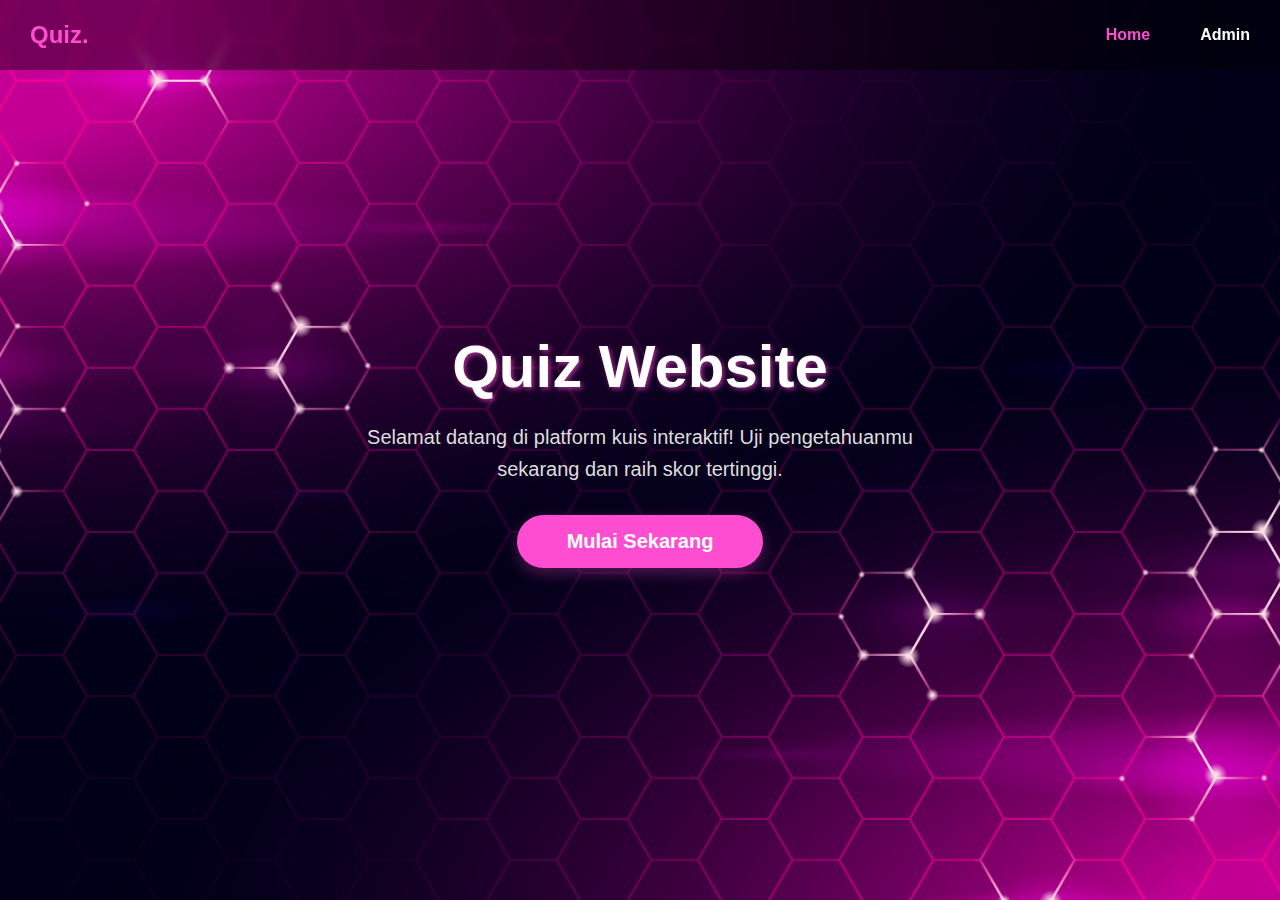
<file: Komputasi-Awan/index.html>
<!DOCTYPE html>
<html lang="id">
<head>
  <meta charset="UTF-8" />
  <meta name="viewport" content="width=device-width, initial-scale=1.0" />
  <title>Quiz Website</title>
  <link rel="stylesheet" href="./css/style.css" />
  <style>
    body {
      margin: 0;
      font-family: 'Segoe UI', Tahoma, Geneva, Verdana, sans-serif;
      background: url('./img/background.jpg') no-repeat center center fixed;
      background-size: cover;
      color: #ffffff;
    }

    nav {
      display: flex;
      justify-content: space-between;
      align-items: center;
      background-color: rgba(0, 0, 0, 0.4);
      padding: 15px 30px;
    }

    nav .logo {
      font-size: 24px;
      font-weight: bold;
      color: #ff4dd2;
    }

    nav ul {
      list-style: none;
      display: flex;
      gap: 20px;
    }

    nav ul li a {
      text-decoration: none;
      color: white;
      font-weight: bold;
      transition: color 0.3s;
    }

    nav ul li a:hover,
    nav ul li a.active {
      color: #ff4dd2;
    }

    .hero {
      display: flex;
      justify-content: center;
      align-items: center;
      height: 90vh;
      text-align: center;
      padding: 0 20px;
      flex-direction: column;
    }

    .hero .content h1 {
      font-size: 60px;
      margin-bottom: 20px;
      color: #ffffff;
      text-shadow: 2px 2px 5px rgba(255, 77, 210, 0.6);
    }

    .hero .content p {
      font-size: 20px;
      line-height: 1.6;
      color: #dddddd;
      max-width: 600px;
      margin: 0 auto 30px;
    }

    .hero .content button {
      font-size: 20px;
      padding: 15px 50px;
      background-color: #ff4dd2;
      color: white;
      border: none;
      border-radius: 30px;
      cursor: pointer;
      font-weight: bold;
      transition: all 0.3s ease;
      box-shadow: 0 5px 15px rgba(255, 77, 210, 0.3);
    }

    .hero .content button:hover {
      background-color: white;
      color: #ff4dd2;
      box-shadow: 0 5px 20px rgba(255, 77, 210, 0.6);
    }

    .form-identitas {
      background-color: rgba(0, 0, 0, 0.6);
      padding: 30px;
      border-radius: 10px;
      margin-top: 30px;
      display: none;
    }

    .form-identitas input {
      width: 80%;
      padding: 10px;
      margin: 10px 0;
      border-radius: 5px;
      border: none;
    }

    .form-identitas button {
      background-color: #ff4dd2;
      padding: 10px 30px;
      border: none;
      color: white;
      border-radius: 5px;
      font-weight: bold;
      cursor: pointer;
      margin-top: 10px;
    }

    .form-identitas button:hover {
      background-color: white;
      color: #ff4dd2;
    }
  </style>
</head>
<body>
  <nav>
    <div class="logo">Quiz.</div>
    <ul>
      <li><a href="#" class="active">Home</a></li>
      <li><a href="admin.html">Admin</a></li>
    </ul>
  </nav>

  <section class="hero">
    <div class="content">
      <h1>Quiz Website</h1>
      <p>
        Selamat datang di platform kuis interaktif! Uji pengetahuanmu sekarang dan raih skor tertinggi.
      </p>
      <button onclick="tampilkanForm()">Mulai Sekarang</button>

      <!-- Form identitas mahasiswa -->
      <div class="form-identitas" id="formIdentitas">
        <h3>Masukkan Data Mahasiswa</h3>
        <input type="text" id="nama" placeholder="Nama lengkap" /><br />
        <input type="text" id="nim" placeholder="NIM" /><br />
        <button onclick="submitIdentitas()">Lanjut ke Kuis</button>
      </div>
    </div>
  </section>

  <script>
    function tampilkanForm() {
      document.getElementById("formIdentitas").style.display = "block";
    }

    function submitIdentitas() {
      const nama = document.getElementById("nama").value.trim();
      const nim = document.getElementById("nim").value.trim();

      if (!nama || !nim) {
        alert("Mohon isi nama dan NIM terlebih dahulu.");
        return;
      }

      // Simpan ke localStorage
      localStorage.setItem("namaMahasiswa", nama);
      localStorage.setItem("nimMahasiswa", nim);

      // Redirect ke quiz-setup.html
      window.location.href = "quiz-setup.html";
    }
  </script>
</body>
</html>
</file>
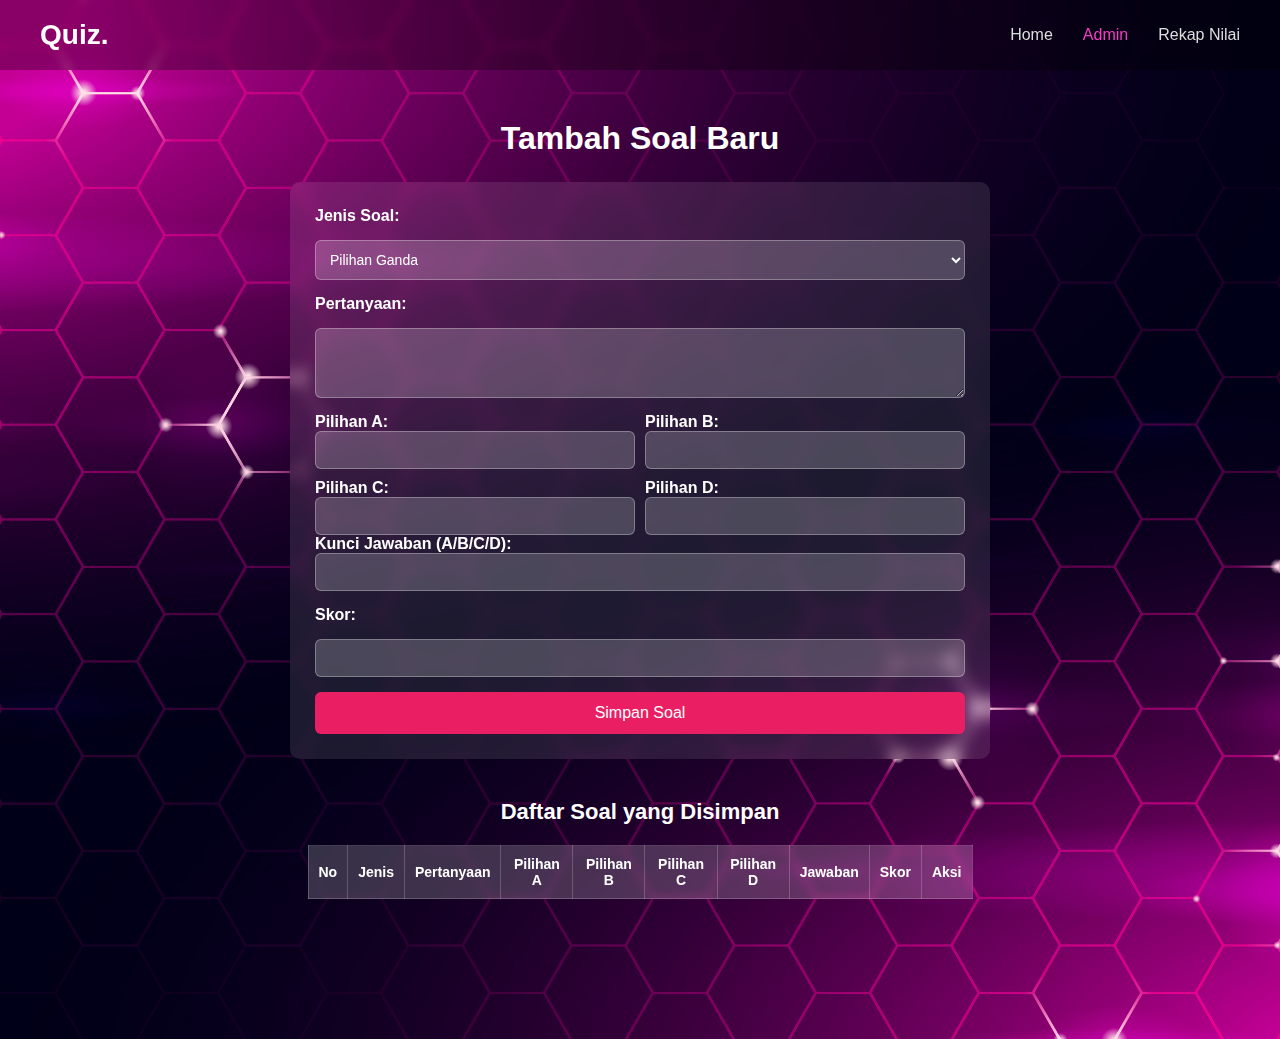
<file: Komputasi-Awan/admin.html>
<!-- admin.html -->
<!DOCTYPE html>
<html lang="id">
<head>
  <meta charset="UTF-8" />
  <meta name="viewport" content="width=device-width, initial-scale=1.0" />
  <title>Halaman Admin</title>
  <link rel="stylesheet" href="./css/style.css" />
</head>
<body>
  <nav>
    <div class="logo">Quiz.</div>
    <ul>
      <li><a href="index.html">Home</a></li>
      <li><a href="admin.html" class="active">Admin</a></li>
      <li><a href="nilai.html">Rekap Nilai</a></li>
    </ul>
  </nav>

  <section class="hero">
    <div class="content">
      <h1 class="form-title">Tambah Soal Baru</h1>
      <form id="questionForm" class="form-box">
        <label for="questionType">Jenis Soal:</label>
        <select id="questionType" name="questionType" required>
          <option value="pilihanGanda">Pilihan Ganda</option>
          <option value="essay">Essay</option>
          <option value="multiChoice">Multi-Choice</option>
        </select>

        <label for="question">Pertanyaan:</label>
        <textarea id="question" name="question" rows="3" required></textarea>

        <!-- Untuk pilihan ganda dan multi-choice -->
        <div id="pg-options">
          <div class="option-grid">
            <div>
              <label for="optionA">Pilihan A:</label>
              <input type="text" id="optionA" name="optionA" />
            </div>
            <div>
              <label for="optionB">Pilihan B:</label>
              <input type="text" id="optionB" name="optionB" />
            </div>
            <div>
              <label for="optionC">Pilihan C:</label>
              <input type="text" id="optionC" name="optionC" />
            </div>
            <div>
              <label for="optionD">Pilihan D:</label>
              <input type="text" id="optionD" name="optionD" />
            </div>
          </div>


          <!-- Khusus pilihan ganda -->
          <div id="correct-answer-pg">
            <label for="correctAnswer">Kunci Jawaban (A/B/C/D):</label>
            <input type="text" id="correctAnswer" name="correctAnswer" maxlength="1" />
          </div>
        </div>

        <!-- Untuk essay -->
        <div id="essay-answer" style="display: none;">
          <label for="correctEssay">Kunci Jawaban Essay:</label>
          <textarea id="correctEssay" name="correctEssay" rows="3"></textarea>
        </div>

        <!-- Untuk multi choice -->
        <div id="multi-choice" style="display: none;">
          <label for="correctMulti">Jawaban Benar (pisahkan dengan koma, contoh: A,C):</label>
          <input type="text" id="correctMulti" name="correctMulti" />
        </div>

        <label for="score">Skor:</label>
        <input type="number" id="score" name="score" required min="1" />

        <button type="submit">Simpan Soal</button>
      </form>

      <h2 class="table-title">Daftar Soal yang Disimpan</h2>
      <table id="questionTable" class="question-table">
        <thead>
          <tr>
            <th>No</th>
            <th>Jenis</th>
            <th>Pertanyaan</th>
            <th>Pilihan A</th>
            <th>Pilihan B</th>
            <th>Pilihan C</th>
            <th>Pilihan D</th>
            <th>Jawaban</th>
            <th>Skor</th>
            <th>Aksi</th>
          </tr>
        </thead>
        <tbody>
          <!-- Isi akan ditambahkan via JavaScript -->
        </tbody>
      </table>
    </div>
  </section>

  <script src="./js/admin.js"></script>
</body>
</html>
</file>
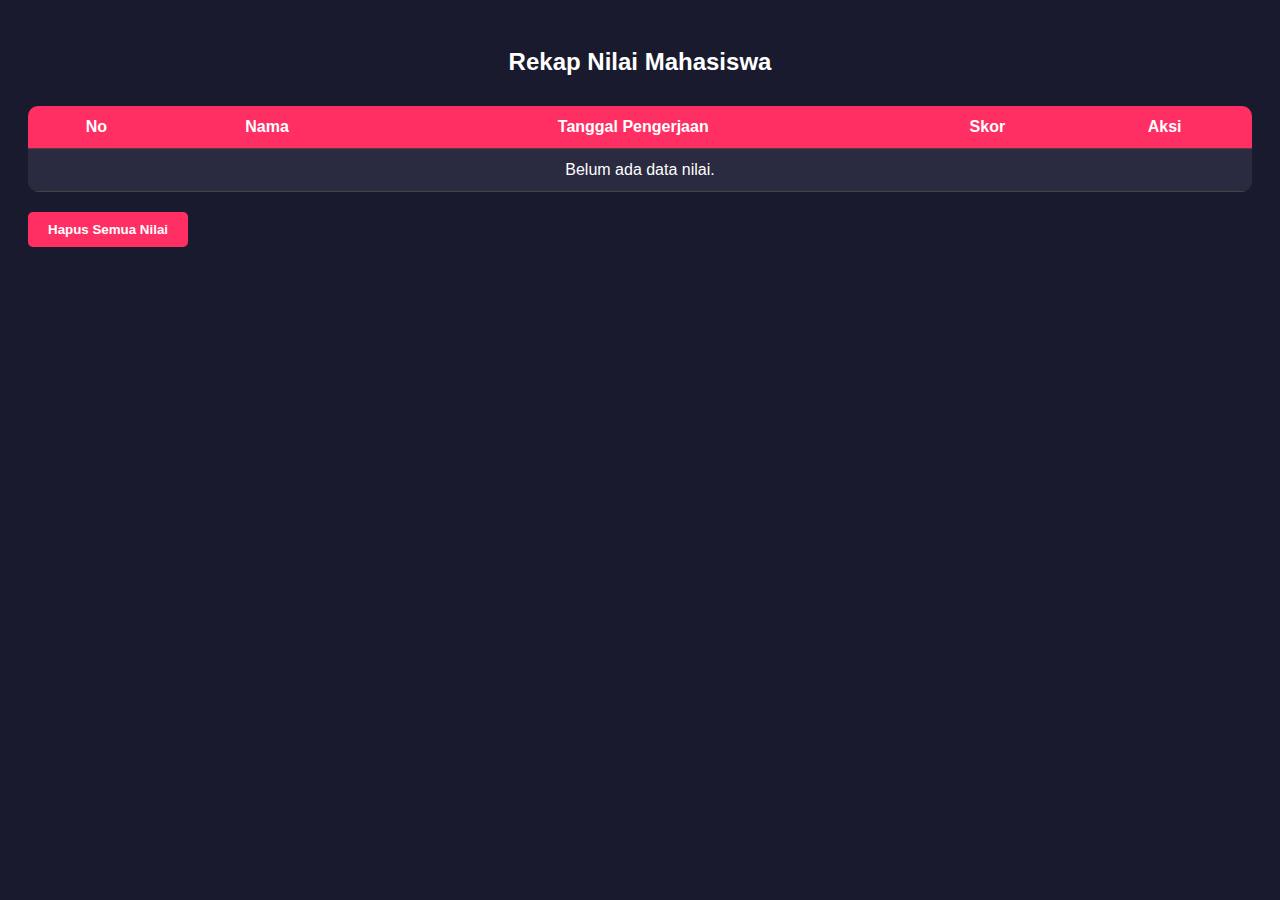
<file: Komputasi-Awan/nilai.html>
<!DOCTYPE html>
<html lang="id">
<head>
  <meta charset="UTF-8" />
  <meta name="viewport" content="width=device-width, initial-scale=1.0" />
  <title>Rekap Nilai Mahasiswa</title>
  <style>
    body {
      font-family: Arial, sans-serif;
      background: #1a1a2e;
      color: #fff;
      padding: 20px;
    }

    h2 {
      text-align: center;
      margin-bottom: 30px;
    }

    table {
      width: 100%;
      border-collapse: collapse;
      background: #2a2a40;
      border-radius: 10px;
      overflow: hidden;
    }

    th, td {
      padding: 12px;
      text-align: center;
      border-bottom: 1px solid #444;
    }

    th {
      background-color: #ff2e63;
    }

    tr:hover {
      background-color: #383863;
    }

    .btn {
      display: inline-block;
      margin-top: 20px;
      padding: 10px 20px;
      background: #ff2e63;
      color: #fff;
      border: none;
      border-radius: 5px;
      font-weight: bold;
      cursor: pointer;
    }

    .btn:hover {
      background: #ff4e7a;
    }

    .btn-review {
      padding: 6px 12px;
      background-color: #08d9d6;
      color: #000;
      border: none;
      border-radius: 4px;
      cursor: pointer;
    }

    .btn-review:hover {
      background-color: #0bd3d0;
    }
  </style>
</head>
<body>
  <h2>Rekap Nilai Mahasiswa</h2>
  <table>
    <thead>
      <tr>
        <th>No</th>
        <th>Nama</th>
        <th>Tanggal Pengerjaan</th>
        <th>Skor</th>
        <th>Aksi</th>
      </tr>
    </thead>
    <tbody id="rekapTbody">
      <!-- Data akan ditampilkan di sini -->
    </tbody>
  </table>

  <button class="btn" onclick="hapusSemua()">Hapus Semua Nilai</button>

  <script>
    const data = JSON.parse(localStorage.getItem('riwayatKuis')) || [];
    const tbody = document.getElementById('rekapTbody');

    if (data.length === 0) {
      const row = document.createElement('tr');
      row.innerHTML = `<td colspan="5">Belum ada data nilai.</td>`;
      tbody.appendChild(row);
    } else {
      data.forEach((item, i) => {
        const row = document.createElement('tr');
        row.innerHTML = `
          <td>${i + 1}</td>
          <td>${item.nama || '-'}</td>
          <td>${item.tanggal}</td>
          <td>${item.skor}</td>
          <td><button class="btn-review" onclick="lihatJawaban(${i})">Lihat Jawaban</button></td>
        `;
        tbody.appendChild(row);
      });
    }

    function hapusSemua() {
      if (confirm("Yakin ingin menghapus semua data nilai?")) {
        localStorage.removeItem('riwayatKuis');
        location.reload();
      }
    }

    function lihatJawaban(index) {
      window.location.href = `review-jawaban.html?index=${index}`;
    }
  </script>
</body>
</html>
</file>
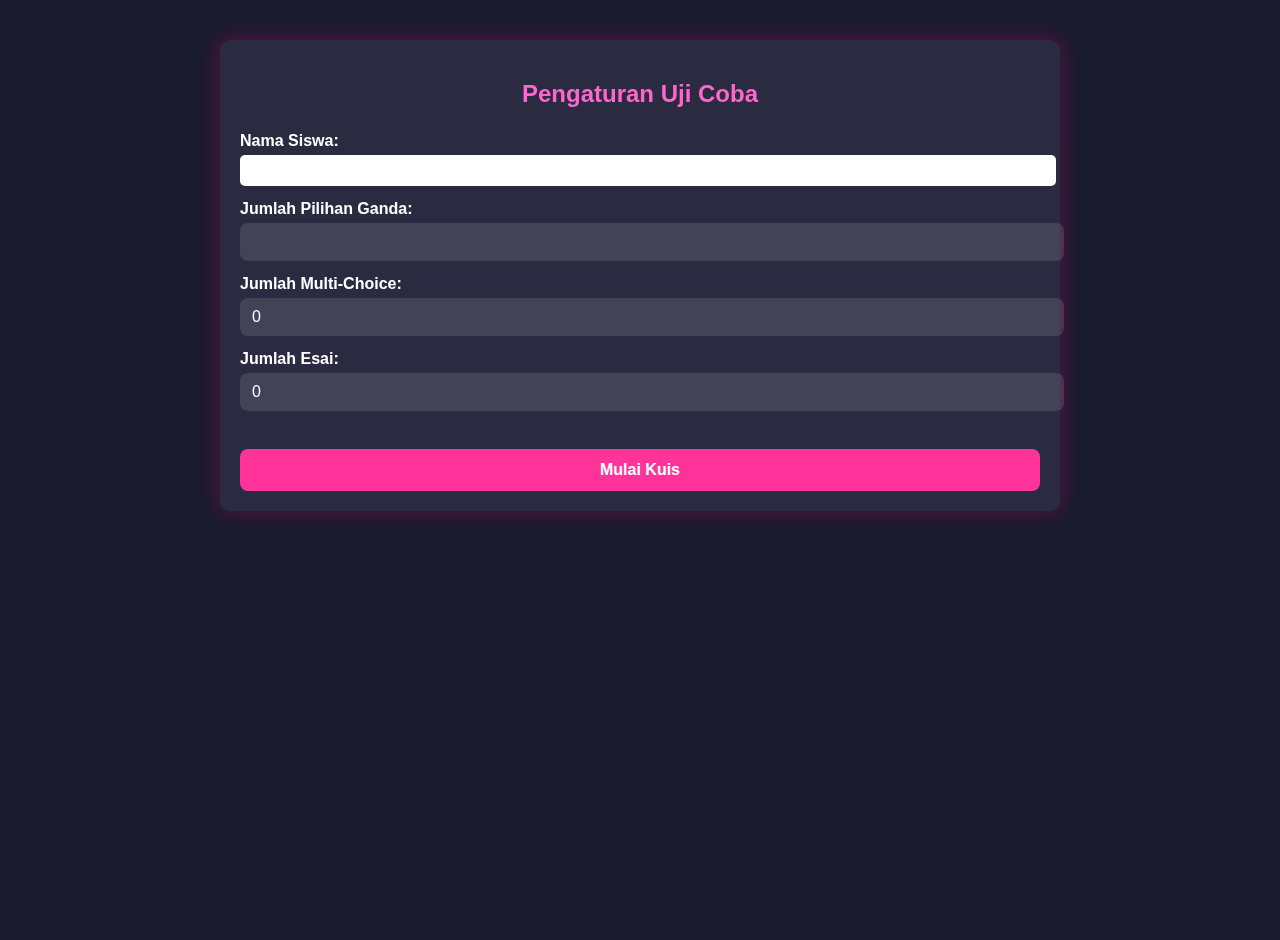
<file: Komputasi-Awan/quiz-setup.html>
<!DOCTYPE html>
<html lang="id">
<head>
  <meta charset="UTF-8" />
  <meta name="viewport" content="width=device-width, initial-scale=1.0">
  <title>Pengaturan & Uji Coba Kuis</title>
  <link rel="stylesheet" href="./css/quiz-setup.css" />
  <style>
    body {
      font-family: Arial, sans-serif;
      background: #1a1a2e;
      color: #fff;
      padding: 20px;
    }

    .form-container, .container {
      max-width: 800px;
      margin: auto;
      background: #2a2a40;
      padding: 20px;
      border-radius: 10px;
      margin-top: 20px;
    }

    label {
      display: block;
      margin-bottom: 10px;
    }

    input {
      padding: 8px;
      width: 100%;
      margin-top: 5px;
      border-radius: 5px;
      border: none;
    }

    button {
      margin-top: 15px;
      padding: 10px 25px;
      background-color: #ff4dd2;
      color: white;
      border: none;
      border-radius: 5px;
      cursor: pointer;
      font-weight: bold;
    }

    button:hover {
      background-color: white;
      color: #ff4dd2;
    }

    .soal-box {
      margin-bottom: 20px;
    }

    .hasil {
      margin-top: 30px;
      padding: 20px;
      background-color: #333;
      border-radius: 8px;
    }

    .status-bar {
      display: flex;
      justify-content: space-between;
      align-items: center;
      background: #3a3a55;
      padding: 10px 15px;
      margin-bottom: 20px;
      border-radius: 8px;
    }

    .status-bar span {
      font-weight: bold;
    }

    .timer {
      color: #ff4dd2;
    }

    .skor {
      color: #00ffcc;
    }
  </style>
</head>
<body>

  <!-- Form Pengaturan -->
  <div class="form-container" id="formPengaturan">
    <h2>Pengaturan Uji Coba</h2>
    <form id="quizSetupForm">
      <label>Nama Siswa:
        <input type="text" id="namaSiswa" required />
      </label>

      <label>Jumlah Pilihan Ganda:
        <input type="number" id="jumlahPG" min="1" max="20" required />
      </label>

      <label>Jumlah Multi-Choice:
        <input type="number" id="jumlahMulti" min="0" value="0" />
      </label>

      <label>Jumlah Esai:
        <input type="number" id="jumlahEsai" min="0" value="0" />
      </label>

      <button type="submit">Mulai Kuis</button>
    </form>
  </div>

  <!-- Kuis -->
  <div class="container" id="kuisContainer" style="display:none;">
    <h2>Sesi Uji Coba Kuis</h2>
    <div class="status-bar">
      <span class="timer">⏱️ Waktu: <span id="waktu">30</span> detik</span>
      <span class="skor">⭐ Skor: <span id="skorSekarang">0</span></span>
    </div>
    <div id="soalArea"></div>
  </div>

  <!-- Hasil -->
  <div class="container hasil" id="hasilContainer" style="display:none;">
    <h2>Hasil Uji Coba</h2>
    <div id="hasilOutput"></div>
  </div>

  <script>
    let soalDipilih = [];
    let namaSiswa = "";
    let currentIndex = 0;
    let waktuPerSoal = 30;
    let intervalId;
    let totalSkor = 0;

    document.getElementById("quizSetupForm").addEventListener("submit", function (e) {
      e.preventDefault();

      const jumlahPG = parseInt(document.getElementById("jumlahPG").value);
      const jumlahEsai = parseInt(document.getElementById("jumlahEsai").value);
      const jumlahMulti = parseInt(document.getElementById("jumlahMulti").value);

      namaSiswa = document.getElementById("namaSiswa").value.trim();
      localStorage.setItem("namaMahasiswa", namaSiswa);

      const semuaSoal = JSON.parse(localStorage.getItem("questions")) || [];

      const soalPG = semuaSoal.filter(soal => soal.tipe === "pg");
      const soalEsai = semuaSoal.filter(soal => soal.tipe === "esai");
      const soalMulti = semuaSoal.filter(soal => soal.tipe === "multi");

      if (soalPG.length < jumlahPG) {
        alert("Jumlah soal pilihan ganda yang tersedia kurang dari jumlah yang diminta.");
        return;
      }
      if (soalEsai.length < jumlahEsai) {
        alert("Jumlah soal esai yang tersedia kurang dari jumlah yang diminta.");
        return;
      }
      if (soalMulti.length < jumlahMulti) {
        alert("Jumlah soal multi-choice yang tersedia kurang dari jumlah yang diminta.");
        return;
      }

      soalDipilih = [
        ...soalPG.sort(() => 0.5 - Math.random()).slice(0, jumlahPG),
        ...soalEsai.sort(() => 0.5 - Math.random()).slice(0, jumlahEsai),
        ...soalMulti.sort(() => 0.5 - Math.random()).slice(0, jumlahMulti)
      ];

      document.getElementById("formPengaturan").style.display = "none";
      document.getElementById("kuisContainer").style.display = "block";

      currentIndex = 0;
      totalSkor = 0;
      document.getElementById("skorSekarang").innerText = 0;

      tampilkanSoal(currentIndex);
    });

    function tampilkanSoal(index) {
      const soal = soalDipilih[index];
      const soalArea = document.getElementById("soalArea");
      soalArea.innerHTML = "";

      const div = document.createElement("div");
      div.classList.add("soal-box");

      if (soal.tipe === "pg") {
        div.innerHTML = `
          <p><strong>Soal ${index + 1} (PG):</strong> ${soal.question}</p>
          ${["A", "B", "C", "D"].map(
            huruf => `
              <label><input type="radio" name="soal" value="${huruf}"> ${huruf}. ${soal["option" + huruf] || "-"}</label><br>
            `
          ).join("")}
          <button onclick="lanjutSoal()">Jawab</button>
        `;
      } else if (soal.tipe === "esai") {
        div.innerHTML = `
          <p><strong>Soal ${index + 1} (Esai):</strong> ${soal.question}</p>
          <textarea name="soal" rows="4" style="width: 100%; border-radius: 5px;"></textarea>
          <br><button onclick="lanjutSoal()">Jawab</button>
        `;
      } else if (soal.tipe === "multi") {
        div.innerHTML = `
          <p><strong>Soal ${index + 1} (Multi-Choice):</strong> ${soal.question}</p>
          ${["A", "B", "C", "D"].map(
            huruf => `
              <label><input type="checkbox" name="soal" value="${huruf}"> ${huruf}. ${soal["option" + huruf] || "-"}</label><br>
            `
          ).join("")}
          <button onclick="lanjutSoal()">Jawab</button>
        `;
      }

      soalArea.appendChild(div);
      mulaiTimer();
    }

    function mulaiTimer() {
      let waktu = waktuPerSoal;
      document.getElementById("waktu").innerText = waktu;
      clearInterval(intervalId);

      intervalId = setInterval(() => {
        waktu--;
        document.getElementById("waktu").innerText = waktu;

        if (waktu <= 0) {
          clearInterval(intervalId);
          lanjutSoal(); // otomatis lanjut jika waktu habis
        }
      }, 1000);
    }

  function lanjutSoal() {
    clearInterval(intervalId);
    const soal = soalDipilih[currentIndex];
    const waktuTersisa = parseInt(document.getElementById("waktu").innerText);
    const inputs = document.getElementsByName("soal");

    let skorSoal = 0;
    const skorMaks = parseInt(soal.score) || 10; // default 10 jika tidak diisi

    if (soal.tipe === "pg") {
      const jawaban = Array.from(inputs).find(input => input.checked);
      if (jawaban && jawaban.value === soal.correctAnswer) {
        skorSoal = skorMaks; // skor full jika benar
      }
    } else if (soal.tipe === "esai") {
      const jawabanEsai = inputs[0].value.trim().toLowerCase();
      const kunci = soal.correctEssay.trim().toLowerCase();
      if (jawabanEsai === kunci) {
        skorSoal = skorMaks;
      }
    } else if (soal.tipe === "multi") {
      const jawabanSiswa = Array.from(inputs).filter(i => i.checked).map(i => i.value.toUpperCase()).sort();
      const jawabanBenar = soal.correctMulti.split(",").map(j => j.trim().toUpperCase()).sort();
      if (JSON.stringify(jawabanSiswa) === JSON.stringify(jawabanBenar)) {
        skorSoal = skorMaks;
      }
    }

    totalSkor += skorSoal;
    document.getElementById("skorSekarang").innerText = totalSkor;

    currentIndex++;
    if (currentIndex < soalDipilih.length) {
      tampilkanSoal(currentIndex);
    } else {
      selesaikanKuis();
    }
  }



    function selesaikanKuis() {
      clearInterval(intervalId);

      const hasil = {
        nama: namaSiswa,
        skor: totalSkor,
        tanggal: new Date().toLocaleString()
      };

      const riwayat = JSON.parse(localStorage.getItem("riwayatKuis")) || [];
      riwayat.push(hasil);
      localStorage.setItem("riwayatKuis", JSON.stringify(riwayat));
      window.location.href = "nilai.html";

      let jawabanDetail = [];
      const semuaJawaban = JSON.parse(localStorage.getItem("semuaJawaban")) || [];
      semuaJawaban.push(jawabanDetail);
      localStorage.setItem("semuaJawaban", JSON.stringify(semuaJawaban));

      document.getElementById("kuisContainer").style.display = "none";
      document.getElementById("hasilContainer").style.display = "block";
      document.getElementById("hasilOutput").innerHTML = `
        <p><strong>Nama:</strong> ${hasil.nama}</p>
        <p><strong>Skor:</strong> ${hasil.skor}</p>
        <p><strong>Waktu:</strong> ${hasil.tanggal}</p>
      `;
    }
  </script>
</body>
</html>
</file>
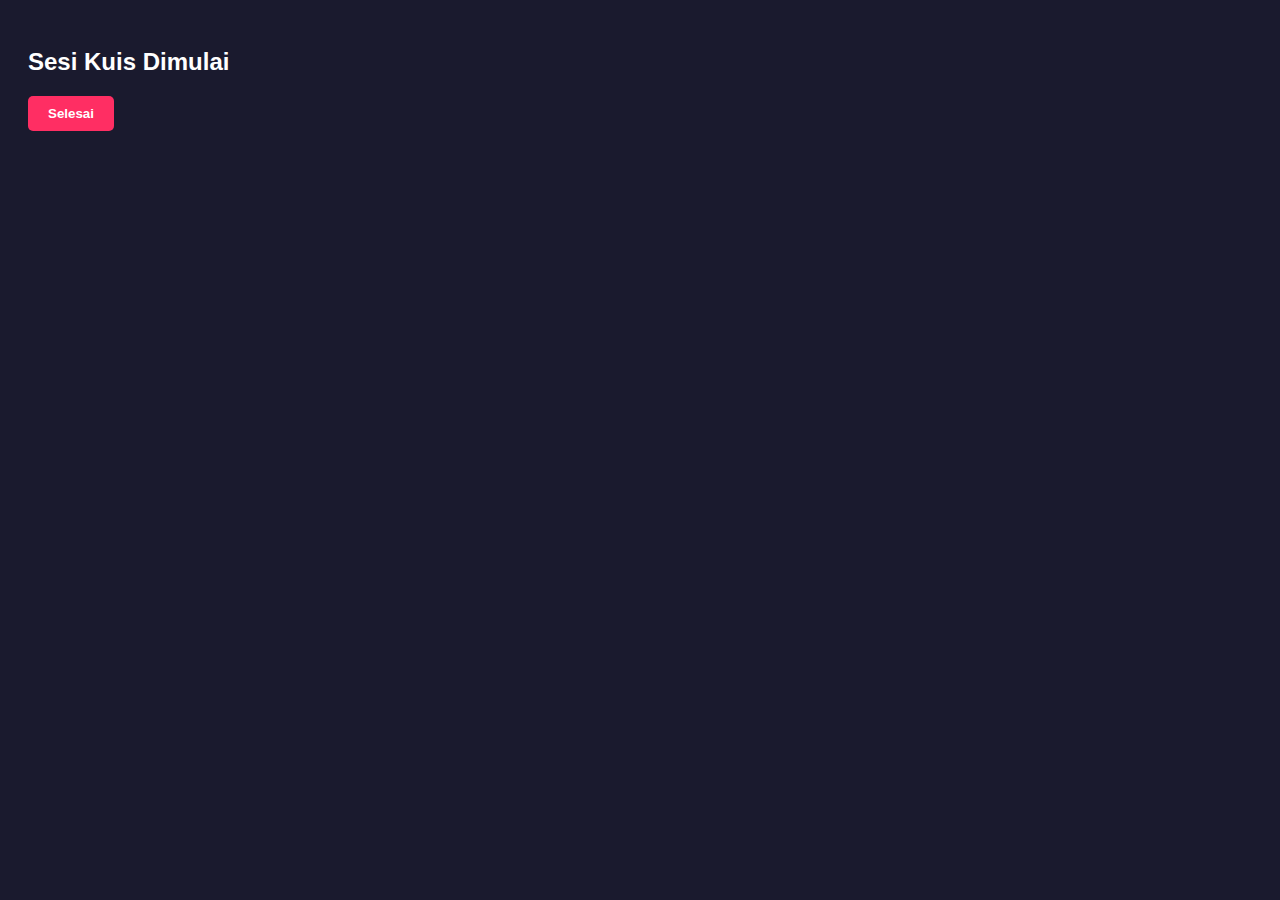
<file: Komputasi-Awan/quiz.html>
<!DOCTYPE html>
<html lang="id">
<head>
  <meta charset="UTF-8" />
  <title>Sesi Kuis</title>
  <style>
    body {
      font-family: Arial, sans-serif;
      background: #1a1a2e;
      color: #fff;
      padding: 20px;
    }

    .question-box {
      background: #2a2a40;
      padding: 15px;
      margin-bottom: 20px;
      border-radius: 8px;
    }

    label {
      display: block;
      margin: 5px 0;
    }

    textarea {
      width: 100%;
      height: 60px;
    }

    .btn {
      padding: 10px 20px;
      background: #ff2e63;
      border: none;
      color: white;
      font-weight: bold;
      cursor: pointer;
      border-radius: 5px;
    }

    .btn:hover {
      background: #ff4e7a;
    }

    .correct { color: #00ff00; font-weight: bold; }
    .wrong { color: #ff4d4d; font-weight: bold; }
  </style>
</head>
<body>
  <h2>Sesi Kuis Dimulai</h2>
  <form id="quizForm">
    <div id="soalContainer"></div>
    <button type="submit" class="btn">Selesai</button>
  </form>

  <div id="hasilReview" style="margin-top:30px;"></div>

  <script>
    const soalSesi = JSON.parse(sessionStorage.getItem('soalKuis')) || [];
    const nama = sessionStorage.getItem('namaSiswa') || 'Tanpa Nama';
    const container = document.getElementById('soalContainer');
    const hasilReview = document.getElementById('hasilReview');

    // Tampilkan soal
    soalSesi.forEach((soal, index) => {
      const div = document.createElement('div');
      div.className = 'question-box';
      div.innerHTML = `<strong>${index + 1}. [${soal.tipe.toUpperCase()}]</strong> ${soal.question}<br/>`;

      if (soal.tipe === 'pg') {
        ['A', 'B', 'C', 'D'].forEach(letter => {
          const optionKey = 'option' + letter;
          if (soal[optionKey]) {
            div.innerHTML += `
              <label>
                <input type="radio" name="soal_${index}" value="${letter}" required />
                ${letter}. ${soal[optionKey]}
              </label>
            `;
          }
        });
      } else if (soal.tipe === 'esai') {
        div.innerHTML += `
          <label>
            Jawaban Anda:
            <textarea name="soal_${index}" required></textarea>
          </label>
        `;
      }

      container.appendChild(div);
    });

    // Saat submit
    document.getElementById('quizForm').addEventListener('submit', function (e) {
      e.preventDefault();

      let totalScore = 0;
      const jawabanLengkap = soalSesi.map((soal, i) => {
        const name = `soal_${i}`;
        const pilihanRadio = document.querySelector(`[name="${name}"]:checked`);
        const isianEsai = document.querySelector(`[name="${name}"]`);
        const jawabanSiswa = pilihanRadio ? pilihanRadio.value : isianEsai?.value?.trim() || "";
        let skor = 0;
        const skorMaks = Number(soal.score) || 0;

        if (soal.tipe === 'pg') {
          if (jawabanSiswa.toUpperCase() === soal.correctAnswer?.toUpperCase()) {
            skor = skorMaks;
          }
        } else if (soal.tipe === 'esai') {
          const jawabanSiswaBersih = jawabanSiswa.toLowerCase().replace(/\s+/g, '');
          const jawabanBenarBersih = (soal.correctAnswer || "").toLowerCase().replace(/\s+/g, '');

          if (jawabanSiswaBersih === jawabanBenarBersih) {
            skor = skorMaks;
          } else {
            skor = 0;
          }
        }

        totalScore += skor;

        return {
          soal: soal.question,
          tipe: soal.tipe,
          jawabanSiswa: jawabanSiswa,
          jawabanBenar: soal.correctAnswer || "(esai - belum ada)",
          skor: skor
        };
      });

      // Tampilkan hasil review
      hasilReview.innerHTML = `
        <h3>📋 Hasil Kuis & Ulasan:</h3>
        <p><strong>Nama Siswa:</strong> ${nama}</p>
      `;

      soalSesi.forEach((soal, i) => {
        const jawaban = jawabanLengkap[i].jawabanSiswa;
        const skor = jawabanLengkap[i].skor;
        const skorMaks = Number(soal.score) || 0;
        let ulasan = "";

        if (soal.tipe === 'pg') {
          const benar = jawaban.toUpperCase() === soal.correctAnswer?.toUpperCase();
          ulasan = `
            <div class="question-box">
              <strong>${i + 1}. ${soal.question}</strong><br>
              Jawaban Anda: <span class="${benar ? 'correct' : 'wrong'}">${jawaban}</span><br>
              Jawaban Benar: <span class="correct">${soal.correctAnswer}</span><br>
              ${benar ? '✅ Benar' : '❌ Salah'} (Skor: ${skor} dari ${skorMaks})
            </div>
          `;
        } else if (soal.tipe === 'esai') {
          const benarEsai = jawaban.toLowerCase().replace(/\s+/g, '') === (soal.correctAnswer || "").toLowerCase().replace(/\s+/g, '');

          ulasan = `
            <div class="question-box">
              <strong>${i + 1}. ${soal.question}</strong><br>
              Jawaban Anda:<br><em>${jawaban}</em><br>
              Jawaban Benar:<br><em>${soal.correctAnswer || "-"}</em><br>
              ${benarEsai ? '✅ Benar' : '❌ Salah'} (Skor: ${skor} dari ${skorMaks})<br>
              📝 Dinilai berdasarkan jawaban persis (100%)
            </div>
          `;
        }

        hasilReview.innerHTML += ulasan;
      });

      const totalMaksimum = soalSesi.reduce((sum, s) => sum + (Number(s.score) || 0), 0);
      hasilReview.innerHTML += `<h3>🎯 Skor Akhir Anda: ${totalScore} dari ${totalMaksimum}</h3>`;

      // Simpan ke localStorage
      const rekapLama = JSON.parse(localStorage.getItem('rekapNilai')) || [];
      rekapLama.push({
        nama: nama,
        tanggal: new Date().toLocaleString('id-ID'),
        skor: totalScore,
        jawaban: jawabanLengkap
      });
      localStorage.setItem('rekapNilai', JSON.stringify(rekapLama));
      localStorage.setItem('hasilKuisTerakhir', totalScore);

      // Redirect ke halaman review
      window.location.href = `review-jawaban.html?index=${rekapLama.length - 1}`;
    });
  </script>
</body>
</html>
</file>
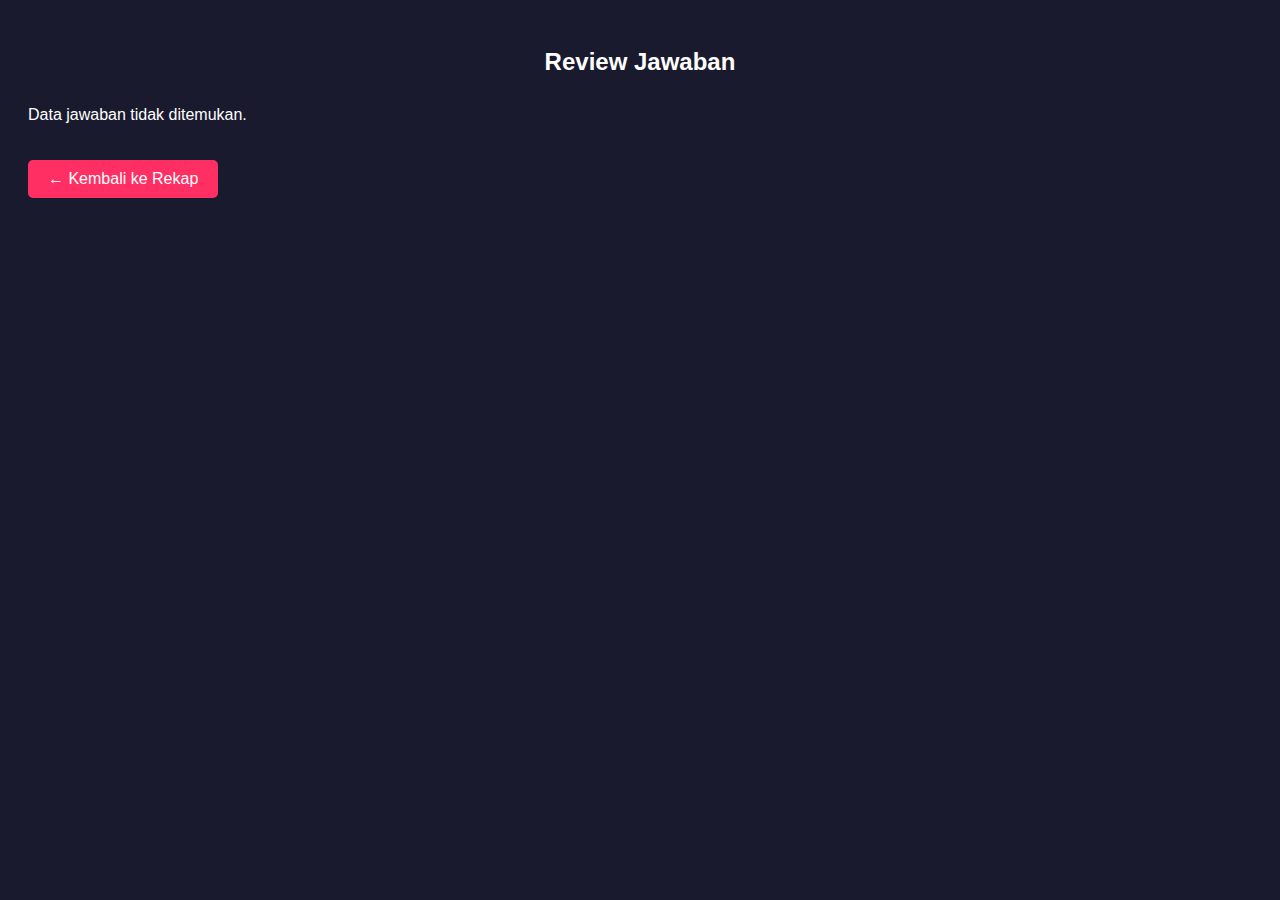
<file: Komputasi-Awan/review-jawaban.html>
<!DOCTYPE html>
<html lang="id">
<head>
  <meta charset="UTF-8" />
  <meta name="viewport" content="width=device-width, initial-scale=1.0"/>
  <title>Review Jawaban</title>
  <style>
    body {
      font-family: Arial, sans-serif;
      background: #1a1a2e;
      color: #fff;
      padding: 20px;
    }

    h2 {
      text-align: center;
      margin-bottom: 30px;
    }

    .question-box {
      background: #2a2a40;
      padding: 15px;
      margin-bottom: 20px;
      border-radius: 10px;
    }

    .correct {
      color: #00ff00;
      font-weight: bold;
    }

    .incorrect {
      color: #ff4c4c;
      font-weight: bold;
    }

    .back-btn {
      display: inline-block;
      padding: 10px 20px;
      background: #ff2e63;
      color: white;
      text-decoration: none;
      border-radius: 5px;
      margin-top: 20px;
    }

    .back-btn:hover {
      background: #ff4e7a;
    }
  </style>
</head>
<body>
  <h2>Review Jawaban</h2>
  <div id="container"></div>
  <a class="back-btn" href="nilai.html">← Kembali ke Rekap</a>

  <script>
    const urlParams = new URLSearchParams(window.location.search);
    const index = parseInt(urlParams.get('index'), 10);

    const riwayat = JSON.parse(localStorage.getItem('riwayatKuis')) || [];
    const semuaJawaban = JSON.parse(localStorage.getItem('semuaJawaban')) || [];

    const hasil = riwayat[index];
    const jawabanData = semuaJawaban[index];
    const container = document.getElementById('container');

    if (!hasil || !jawabanData) {
      container.innerHTML = "<p>Data jawaban tidak ditemukan.</p>";
    } else {
      container.innerHTML += `<p><strong>Nama:</strong> ${hasil.nama}</p>`;
      container.innerHTML += `<p><strong>Skor:</strong> ${hasil.skor}</p>`;
      container.innerHTML += `<p><strong>Tanggal:</strong> ${hasil.tanggal}</p><hr/>`;

      let totalScore = 0;

      jawabanData.forEach((item, i) => {
        const div = document.createElement('div');
        div.className = "question-box";
        let skor = Number(item.skor) || 0;
        totalScore += skor;

        if (item.tipe === "pg") {
          const isCorrect = item.jawabanSiswa.toUpperCase() === item.jawabanBenar.toUpperCase();
          div.innerHTML = `
            <p><strong>Soal ${i + 1} (PG):</strong> ${item.soal}</p>
            <p><strong>Jawaban Siswa:</strong> <span class="${isCorrect ? 'correct' : 'incorrect'}">${item.jawabanSiswa}</span></p>
            <p><strong>Jawaban Benar:</strong> ${item.jawabanBenar}</p>
            <p><strong>Skor:</strong> ${skor}</p>
            <p>${isCorrect ? '✅ Benar' : '❌ Salah'}</p>
          `;
        }

        else if (item.tipe === "esai") {
          const keywords = item.jawabanBenar?.toLowerCase().split(',') || [];
          const jawabanLower = item.jawabanSiswa.toLowerCase();
          const match = keywords.filter(kata => jawabanLower.includes(kata.trim())).length;
          div.innerHTML = `
            <p><strong>Soal ${i + 1} (Esai):</strong> ${item.soal}</p>
            <p><strong>Jawaban Siswa:</strong> ${item.jawabanSiswa}</p>
            <p><strong>Kata Kunci:</strong> ${keywords.join(', ')}</p>
            <p><strong>Kata Kunci Terdeteksi:</strong> ${match} / ${keywords.length}</p>
            <p><strong>Skor:</strong> ${skor}</p>
            <p>📝 Dinilai berdasarkan kata kunci</p>
          `;
        }

        else if (item.tipe === "multi") {
          const siswa = item.jawabanSiswa.join(', ');
          const benar = item.jawabanBenar;
          const isCorrect = JSON.stringify(item.jawabanSiswa.sort()) === JSON.stringify(benar.sort());
          div.innerHTML = `
            <p><strong>Soal ${i + 1} (Multi-Choice):</strong> ${item.soal}</p>
            <p><strong>Jawaban Siswa:</strong> <span class="${isCorrect ? 'correct' : 'incorrect'}">${siswa}</span></p>
            <p><strong>Jawaban Benar:</strong> ${benar.join(', ')}</p>
            <p><strong>Skor:</strong> ${skor}</p>
            <p>${isCorrect ? '✅ Benar' : '❌ Salah'}</p>
          `;
        }

        container.appendChild(div);
      });

      container.innerHTML += `<div class="question-box"><strong>🎯 Total Skor Akhir:</strong> ${totalScore}</div>`;
    }
  </script>
</body>
</html>
</file>
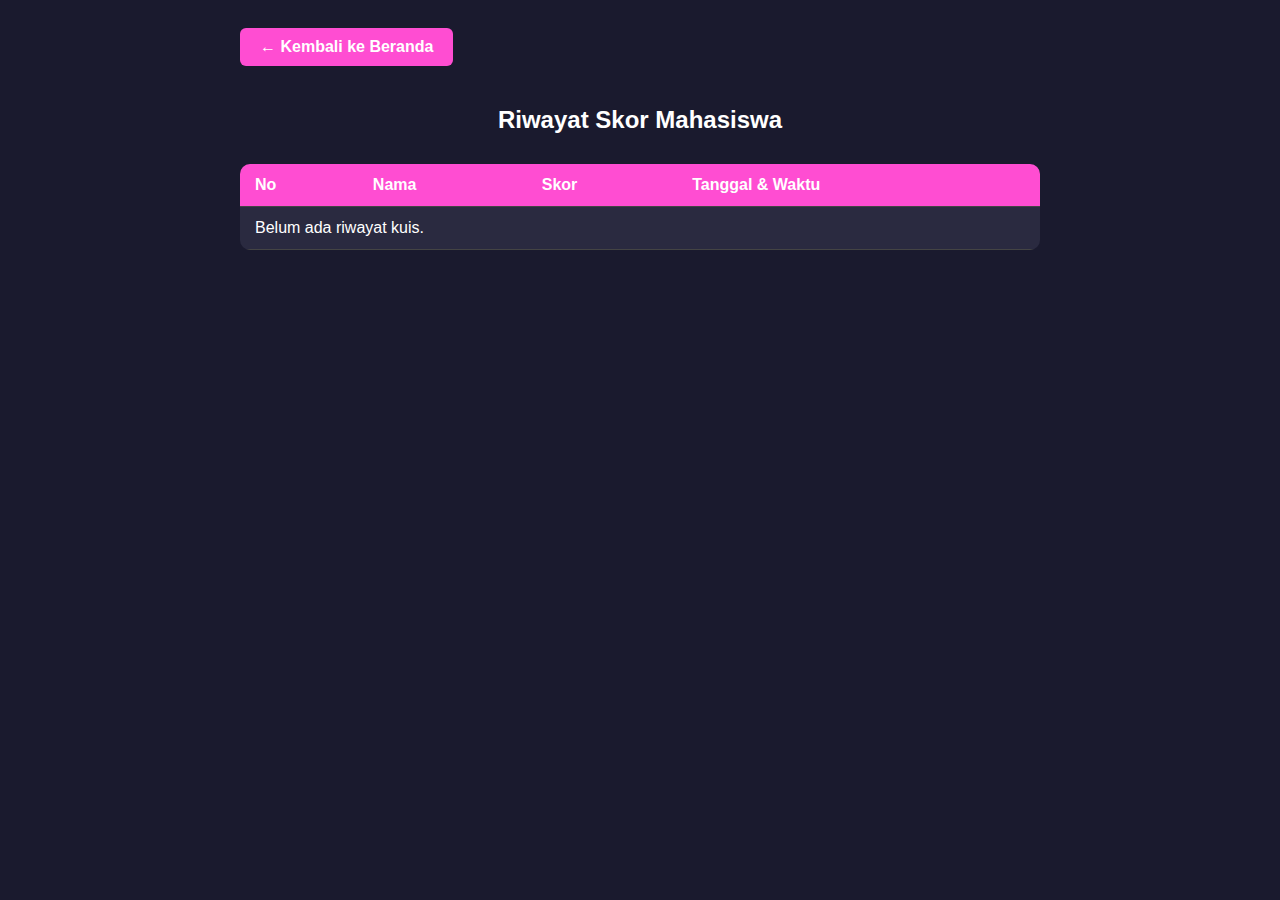
<file: Komputasi-Awan/riwayat.html>
<!DOCTYPE html>
<html lang="id">
<head>
  <meta charset="UTF-8" />
  <meta name="viewport" content="width=device-width, initial-scale=1.0">
  <title>Riwayat Skor Mahasiswa</title>
  <style>
    body {
      font-family: Arial, sans-serif;
      background: #1a1a2e;
      color: #fff;
      padding: 20px;
    }

    h2 {
      text-align: center;
      margin-bottom: 30px;
    }

    table {
      width: 100%;
      border-collapse: collapse;
      background-color: #2a2a40;
      border-radius: 10px;
      overflow: hidden;
    }

    th, td {
      padding: 12px 15px;
      text-align: left;
      border-bottom: 1px solid #444;
    }

    th {
      background-color: #ff4dd2;
      color: #fff;
    }

    tr:hover {
      background-color: #3a3a5a;
    }

    .container {
      max-width: 800px;
      margin: auto;
    }

    .back-btn {
      display: inline-block;
      margin-bottom: 20px;
      background: #ff4dd2;
      color: white;
      padding: 10px 20px;
      border-radius: 6px;
      text-decoration: none;
      font-weight: bold;
    }

    .back-btn:hover {
      background: white;
      color: #ff4dd2;
    }
  </style>
</head>
<body>
  <div class="container">
    <a href="index.html" class="back-btn">← Kembali ke Beranda</a>
    <h2>Riwayat Skor Mahasiswa</h2>

    <table>
      <thead>
        <tr>
          <th>No</th>
          <th>Nama</th>
          <th>Skor</th>
          <th>Tanggal & Waktu</th>
        </tr>
      </thead>
      <tbody id="riwayatTable">
        <!-- Data riwayat akan muncul di sini -->
      </tbody>
    </table>
  </div>

  <script>
    const data = JSON.parse(localStorage.getItem("riwayatKuis")) || [];
    const tableBody = document.getElementById("riwayatTable");

    if (data.length === 0) {
      tableBody.innerHTML = "<tr><td colspan='4'>Belum ada riwayat kuis.</td></tr>";
    } else {
      data.forEach((item, index) => {
        const row = document.createElement("tr");
        row.innerHTML = `
          <td>${index + 1}</td>
          <td>${item.nama}</td>
          <td>${item.skor}</td>
          <td>${item.tanggal}</td>
        `;
        tableBody.appendChild(row);
      });
    }
  </script>
</body>
</html>
</file>
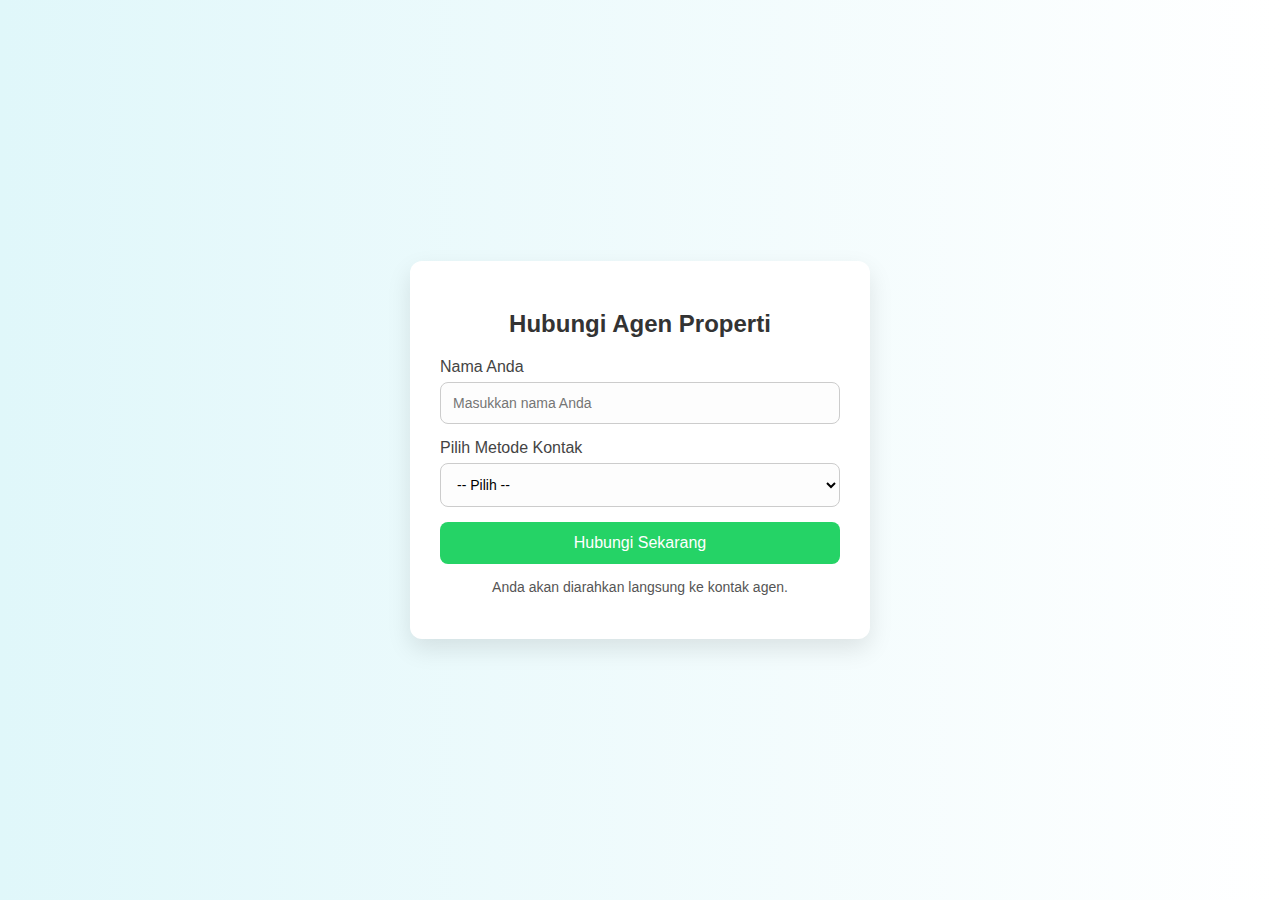
<file: assets/html/contact.html>
<!DOCTYPE html>
<html lang="id">
<head>
  <meta charset="UTF-8">
  <meta name="viewport" content="width=device-width, initial-scale=1.0">
  <title>Hubungi Agen</title>
  <style>
    body {
      margin: 0;
      font-family: 'Segoe UI', Tahoma, Geneva, Verdana, sans-serif;
      background: linear-gradient(to right, #e0f7fa, #ffffff);
      display: flex;
      justify-content: center;
      align-items: center;
      height: 100vh;
    }

    .container {
      background: white;
      padding: 30px;
      border-radius: 12px;
      box-shadow: 0 10px 25px rgba(0, 0, 0, 0.1);
      width: 100%;
      max-width: 400px;
    }

    h2 {
      text-align: center;
      margin-bottom: 20px;
      color: #333;
    }

    .form-group {
      margin-bottom: 15px;
    }

    label {
      display: block;
      margin-bottom: 6px;
      font-weight: 500;
      color: #444;
    }

    input, select {
      width: 100%;
      padding: 12px;
      border: 1px solid #ccc;
      border-radius: 8px;
      font-size: 14px;
      box-sizing: border-box;
      background-color: #fdfdfd;
    }

    button {
      width: 100%;
      padding: 12px;
      background-color: #25d366;
      color: white;
      font-size: 16px;
      border: none;
      border-radius: 8px;
      cursor: pointer;
      transition: background 0.3s ease;
    }

    button:hover {
      background-color: #1ebc57;
    }

    .note {
      margin-top: 15px;
      font-size: 14px;
      color: #555;
      text-align: center;
    }
  </style>
</head>
<body>

  <div class="container">
    <h2>Hubungi Agen Properti</h2>

    <form onsubmit="return openWhatsApp()">
      <div class="form-group">
        <label for="name">Nama Anda</label>
        <input type="text" id="name" placeholder="Masukkan nama Anda" required>
      </div>

      <div class="form-group">
        <label for="method">Pilih Metode Kontak</label>
        <select id="method" required>
          <option value="">-- Pilih --</option>
          <option value="whatsapp">WhatsApp</option>
          <option value="telepon">Telepon Biasa</option>
        </select>
      </div>

      <button type="submit">Hubungi Sekarang</button>

      <p class="note">Anda akan diarahkan langsung ke kontak agen.</p>
    </form>
  </div>

  <script>
    function openWhatsApp() {
      const name = document.getElementById("name").value;
      const method = document.getElementById("method").value;

      const agentNumber = "6282273629041"; 

      if (method === "whatsapp") {
        const message = `Halo, saya ${name}, tertarik dengan properti Anda.`;
        const url = `https://wa.me/${agentNumber}?text=${encodeURIComponent(message)}`;
        window.open(url, "_blank");
      } else if (method === "telepon") {
        window.location.href = `tel:${agentNumber}`;
      }

      return false; 
    }
  </script>

</body>
</html>
</file>
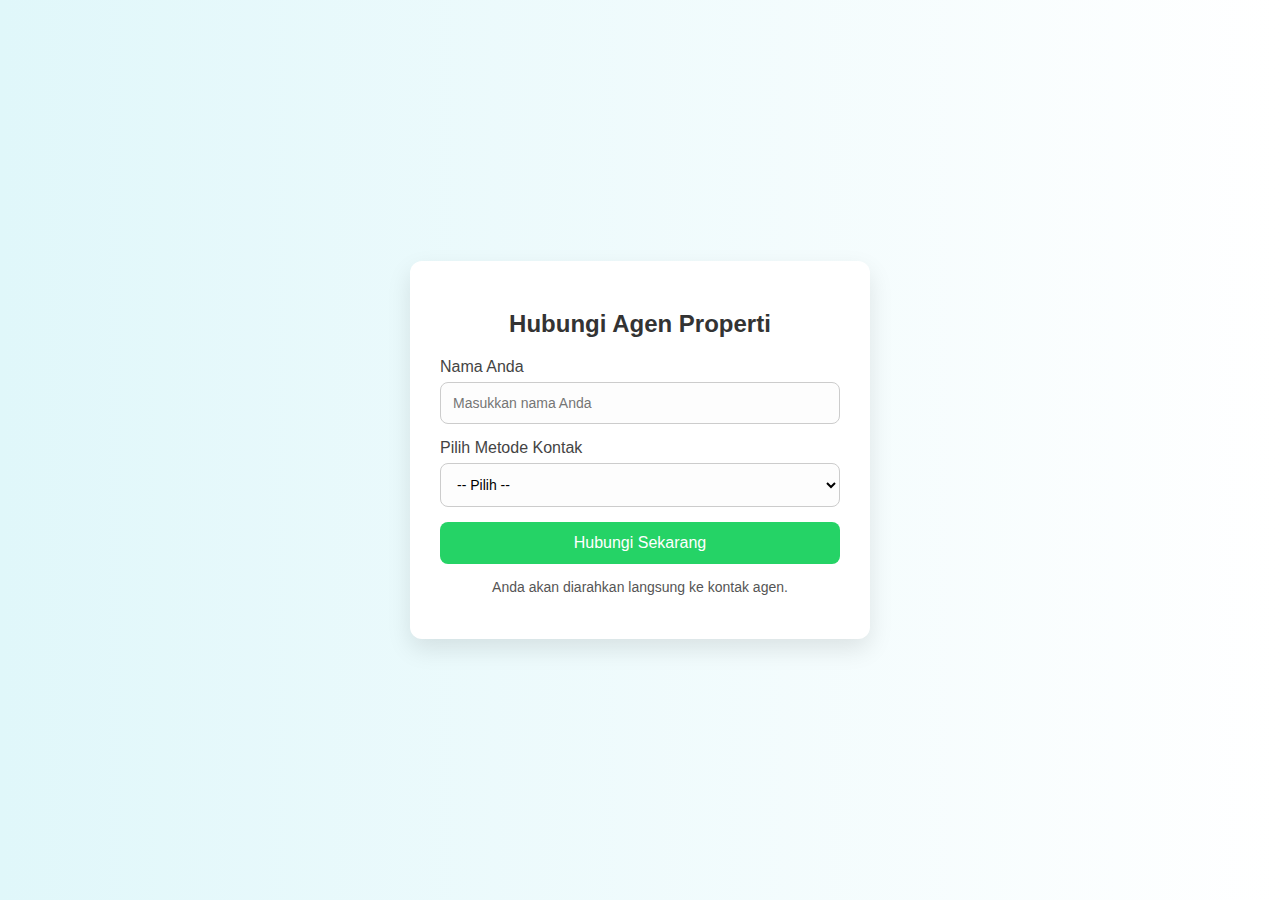
<file: assets/html/contact1.html>
<!DOCTYPE html>
<html lang="id">
<head>
  <meta charset="UTF-8">
  <meta name="viewport" content="width=device-width, initial-scale=1.0">
  <title>Hubungi Agen</title>
  <style>
    body {
      margin: 0;
      font-family: 'Segoe UI', Tahoma, Geneva, Verdana, sans-serif;
      background: linear-gradient(to right, #e0f7fa, #ffffff);
      display: flex;
      justify-content: center;
      align-items: center;
      height: 100vh;
    }

    .container {
      background: white;
      padding: 30px;
      border-radius: 12px;
      box-shadow: 0 10px 25px rgba(0, 0, 0, 0.1);
      width: 100%;
      max-width: 400px;
    }

    h2 {
      text-align: center;
      margin-bottom: 20px;
      color: #333;
    }

    .form-group {
      margin-bottom: 15px;
    }

    label {
      display: block;
      margin-bottom: 6px;
      font-weight: 500;
      color: #444;
    }

    input, select {
      width: 100%;
      padding: 12px;
      border: 1px solid #ccc;
      border-radius: 8px;
      font-size: 14px;
      box-sizing: border-box;
      background-color: #fdfdfd;
    }

    button {
      width: 100%;
      padding: 12px;
      background-color: #25d366;
      color: white;
      font-size: 16px;
      border: none;
      border-radius: 8px;
      cursor: pointer;
      transition: background 0.3s ease;
    }

    button:hover {
      background-color: #1ebc57;
    }

    .note {
      margin-top: 15px;
      font-size: 14px;
      color: #555;
      text-align: center;
    }
  </style>
</head>
<body>

  <div class="container">
    <h2>Hubungi Agen Properti</h2>

    <form onsubmit="return openWhatsApp()">
      <div class="form-group">
        <label for="name">Nama Anda</label>
        <input type="text" id="name" placeholder="Masukkan nama Anda" required>
      </div>

      <div class="form-group">
        <label for="method">Pilih Metode Kontak</label>
        <select id="method" required>
          <option value="">-- Pilih --</option>
          <option value="whatsapp">WhatsApp</option>
          <option value="telepon">Telepon Biasa</option>
        </select>
      </div>

      <button type="submit">Hubungi Sekarang</button>

      <p class="note">Anda akan diarahkan langsung ke kontak agen.</p>
    </form>
  </div>

  <script>
    function openWhatsApp() {
      const name = document.getElementById("name").value;
      const method = document.getElementById("method").value;

      const agentNumber = "6281234567890"; 

      if (method === "whatsapp") {
        const message = `Halo, saya ${name}, tertarik dengan properti Anda.`;
        const url = `https://wa.me/${agentNumber}?text=${encodeURIComponent(message)}`;
        window.open(url, "_blank");
      } else if (method === "telepon") {
        window.location.href = `tel:${agentNumber}`;
      }

      return false; 
    }
  </script>

</body>
</html>
</file>
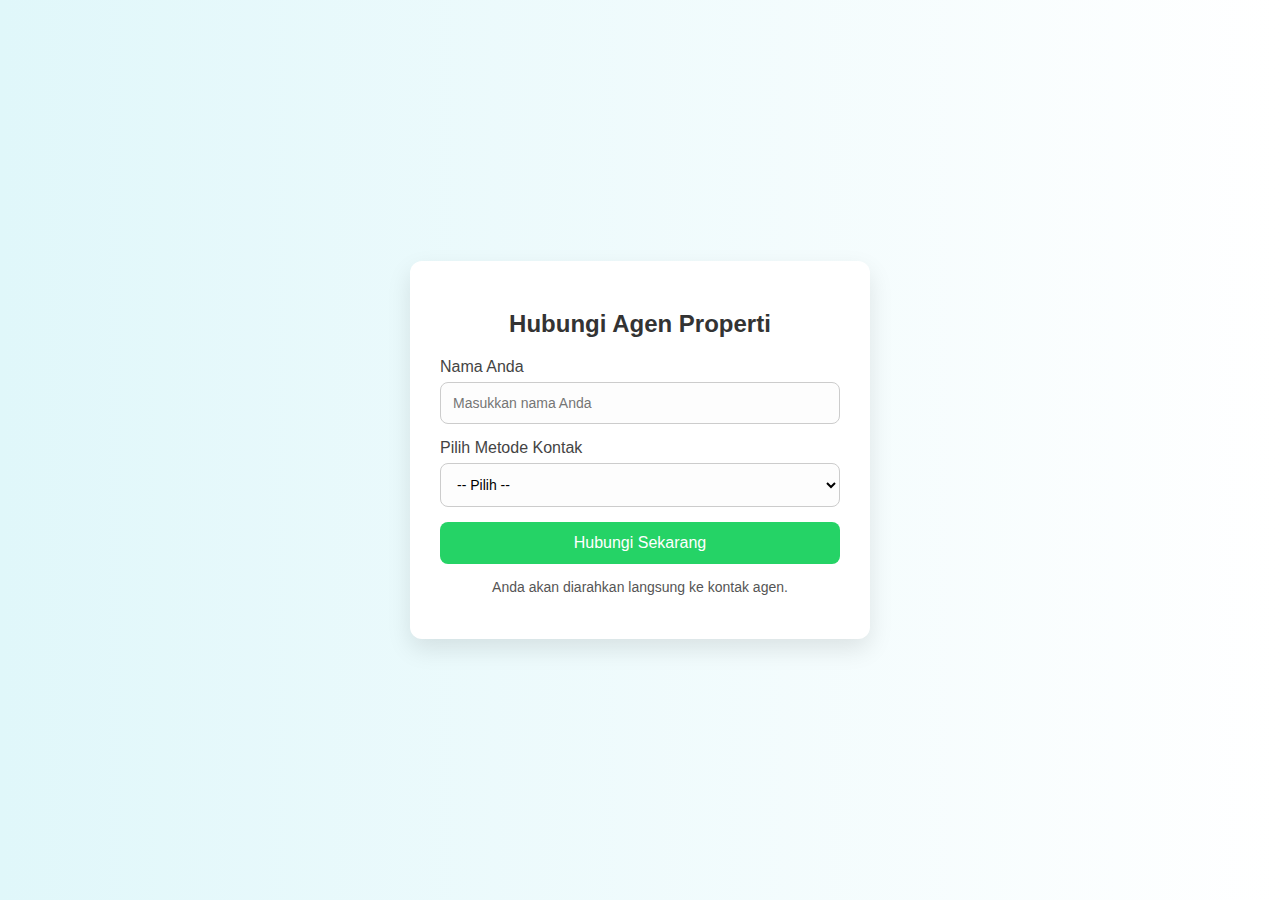
<file: assets/html/contact2.html>
<!DOCTYPE html>
<html lang="id">
<head>
  <meta charset="UTF-8">
  <meta name="viewport" content="width=device-width, initial-scale=1.0">
  <title>Hubungi Agen</title>
  <style>
    body {
      margin: 0;
      font-family: 'Segoe UI', Tahoma, Geneva, Verdana, sans-serif;
      background: linear-gradient(to right, #e0f7fa, #ffffff);
      display: flex;
      justify-content: center;
      align-items: center;
      height: 100vh;
    }

    .container {
      background: white;
      padding: 30px;
      border-radius: 12px;
      box-shadow: 0 10px 25px rgba(0, 0, 0, 0.1);
      width: 100%;
      max-width: 400px;
    }

    h2 {
      text-align: center;
      margin-bottom: 20px;
      color: #333;
    }

    .form-group {
      margin-bottom: 15px;
    }

    label {
      display: block;
      margin-bottom: 6px;
      font-weight: 500;
      color: #444;
    }

    input, select {
      width: 100%;
      padding: 12px;
      border: 1px solid #ccc;
      border-radius: 8px;
      font-size: 14px;
      box-sizing: border-box;
      background-color: #fdfdfd;
    }

    button {
      width: 100%;
      padding: 12px;
      background-color: #25d366;
      color: white;
      font-size: 16px;
      border: none;
      border-radius: 8px;
      cursor: pointer;
      transition: background 0.3s ease;
    }

    button:hover {
      background-color: #1ebc57;
    }

    .note {
      margin-top: 15px;
      font-size: 14px;
      color: #555;
      text-align: center;
    }
  </style>
</head>
<body>

  <div class="container">
    <h2>Hubungi Agen Properti</h2>

    <form onsubmit="return openWhatsApp()">
      <div class="form-group">
        <label for="name">Nama Anda</label>
        <input type="text" id="name" placeholder="Masukkan nama Anda" required>
      </div>

      <div class="form-group">
        <label for="method">Pilih Metode Kontak</label>
        <select id="method" required>
          <option value="">-- Pilih --</option>
          <option value="whatsapp">WhatsApp</option>
          <option value="telepon">Telepon Biasa</option>
        </select>
      </div>

      <button type="submit">Hubungi Sekarang</button>

      <p class="note">Anda akan diarahkan langsung ke kontak agen.</p>
    </form>
  </div>

  <script>
    function openWhatsApp() {
      const name = document.getElementById("name").value;
      const method = document.getElementById("method").value;

      const agentNumber = "6281234567890"; 
      if (method === "whatsapp") {
        const message = `Halo, saya ${name}, tertarik dengan properti Anda.`;
        const url = `https://wa.me/${agentNumber}?text=${encodeURIComponent(message)}`;
        window.open(url, "_blank");
      } else if (method === "telepon") {
        window.location.href = `tel:${agentNumber}`;
      }

      return false; 
    }
  </script>

</body>
</html>
</file>
<file: Komputasi-Awan/css/quiz-setup.css>
/* Background & Layout */
body {
  margin: 0;
  padding: 0;
  font-family: 'Segoe UI', sans-serif;
  background: linear-gradient(to bottom right, #1c0032, #4d005b);
  min-height: 100vh;
  display: flex;
  align-items: center;
  justify-content: center;
  color: #ffffff;
}

/* Container styling */
.form-container {
  background-color: rgba(255, 255, 255, 0.08);
  padding: 40px 30px;
  border-radius: 16px;
  max-width: 400px;
  width: 100%;
  box-shadow: 0 0 20px rgba(255, 0, 128, 0.3);
  backdrop-filter: blur(10px);
  -webkit-backdrop-filter: blur(10px);
}

/* Heading */
.form-container h2 {
  margin-bottom: 24px;
  text-align: center;
  font-size: 24px;
  color: #ff66cc;
}

/* Label styling */
label {
  display: block;
  margin: 14px 0 5px;
  font-weight: 600;
}

/* Input styling */
input[type="number"] {
  width: 100%;
  padding: 10px 12px;
  border: none;
  border-radius: 8px;
  background-color: rgba(255, 255, 255, 0.12);
  color: white;
  font-size: 16px;
  outline: none;
}

input[type="number"]::placeholder {
  color: #ccc;
}

/* Note under input */
.note {
  font-size: 13px;
  color: #cccccc;
  margin-top: 4px;
  font-style: italic;
}

/* Button styling */
button[type="submit"] {
  width: 100%;
  margin-top: 28px;
  padding: 12px;
  background-color: #ff3399;
  border: none;
  border-radius: 8px;
  color: white;
  font-weight: bold;
  font-size: 16px;
  cursor: pointer;
  transition: background-color 0.3s ease;
}

button[type="submit"]:hover {
  background-color: #ff66cc;
}
</file>
<file: Komputasi-Awan/css/style.css>
/* ===== GLOBAL RESET ===== */
* {
  margin: 0;
  padding: 0;
  box-sizing: border-box;
}
body {
  font-family: 'Segoe UI', Tahoma, Geneva, Verdana, sans-serif;
  color: white;
  background-image: url('../img/background.jpg'); /* Ganti path sesuai gambar kamu */
  background-size: cover;
  background-position: center;
  background-repeat: no-repeat;
  min-height: 100vh;
  position: relative;
  overflow-y: auto;
}

/* ===== NAVBAR ===== */
nav {
  display: flex;
  justify-content: space-between;
  align-items: center;
  padding: 20px 40px;
  position: fixed;
  top: 0;
  width: 100%;
  height: 70px;
  z-index: 100;
  background-color: rgba(0, 0, 0, 0.3);
  backdrop-filter: blur(5px);
}

nav .logo {
  font-size: 28px;
  font-weight: bold;
  color: white;
}

nav ul {
  display: flex;
  list-style: none;
}

nav ul li {
  margin-left: 30px;
}

nav ul li a {
  color: #ddd;
  text-decoration: none;
  font-weight: 500;
  font-size: 16px;
  transition: color 0.3s;
}

nav ul li a.active,
nav ul li a:hover {
  color: #f23fc3;
}

/* ===== HERO SECTION ===== */
.hero {
  display: flex;
  justify-content: center;
  align-items: flex-start;
  flex-direction: column;
  padding-top: 120px;
  padding-bottom: 60px;
  min-height: 100vh;
  width: 100%;
}

.hero .content {
  max-width: 700px;
  width: 100%;
  margin: 0 auto;
}

/* ===== FORM STYLING ===== */
.form-box {
  background-color: rgba(255, 255, 255, 0.1);
  padding: 25px;
  border-radius: 10px;
  backdrop-filter: blur(8px);
  color: white;
  display: flex;
  flex-direction: column;
  gap: 15px;
}

.form-box label {
  font-weight: bold;
}

.form-box input,
.form-box textarea,
.form-box select {
  padding: 10px;
  border: 1px solid rgba(255, 255, 255, 0.3);
  border-radius: 6px;
  background-color: rgba(255, 255, 255, 0.2);
  color: white;
  font-size: 14px;
  outline: none;
  width: 100%;
}

.form-box select option {
  color: black;
}

.form-box input::placeholder,
.form-box textarea::placeholder {
  color: #ccc;
}

.form-box input:focus,
.form-box textarea:focus {
  border: 1px solid #e91e63;
  background-color: rgba(255, 255, 255, 0.25);
}

.form-box button {
  background-color: #e91e63;
  border: none;
  padding: 12px;
  border-radius: 6px;
  font-size: 16px;
  color: white;
  cursor: pointer;
  transition: background 0.3s;
}

.form-box button:hover {
  background-color: white;
  color: #e91e63;
}

.form-title {
  font-size: 32px;
  margin-bottom: 25px;
  text-align: center;
}

/* ===== RESPONSIVE INPUT GRID ===== */
.option-grid {
  display: grid;
  grid-template-columns: 1fr 1fr;
  gap: 10px;
}

/* ===== TABLE SECTION ===== */
.table-title {
  text-align: center;
  margin-top: 40px;
  color: white;
  font-size: 22px;
}

.question-table {
  width: 95%;
  max-width: 1200px;
  margin: 20px auto 80px;
  border-collapse: collapse;
  color: white;
  background-color: rgba(255, 255, 255, 0.05);
  backdrop-filter: blur(4px);
  font-size: 14px;
}

.question-table th,
.question-table td {
  border: 1px solid rgba(255, 255, 255, 0.2);
  padding: 10px;
  text-align: center;
}

.question-table th {
  background-color: rgba(255, 255, 255, 0.15);
}

.question-table button {
  padding: 5px 10px;
  margin: 2px;
  border: none;
  border-radius: 4px;
  font-size: 12px;
  cursor: pointer;
  transition: background 0.2s;
}

.question-table button:hover {
  opacity: 0.9;
}

.question-table button:nth-child(1) {
  background-color: #2196f3;
  color: white;
}

.question-table button:nth-child(2) {
  background-color: #f44336;
  color: white;
}

/* ===== MOBILE RESPONSIVE ===== */
@media (max-width: 768px) {
  .form-box {
    padding: 20px;
    gap: 12px;
  }

  .option-grid {
    grid-template-columns: 1fr;
  }

  .form-title {
    font-size: 24px;
  }

  nav ul {
    flex-direction: column;
    gap: 10px;
    margin-top: 10px;
  }

  .hero .content {
    padding: 0 15px;
  }
}
</file>
